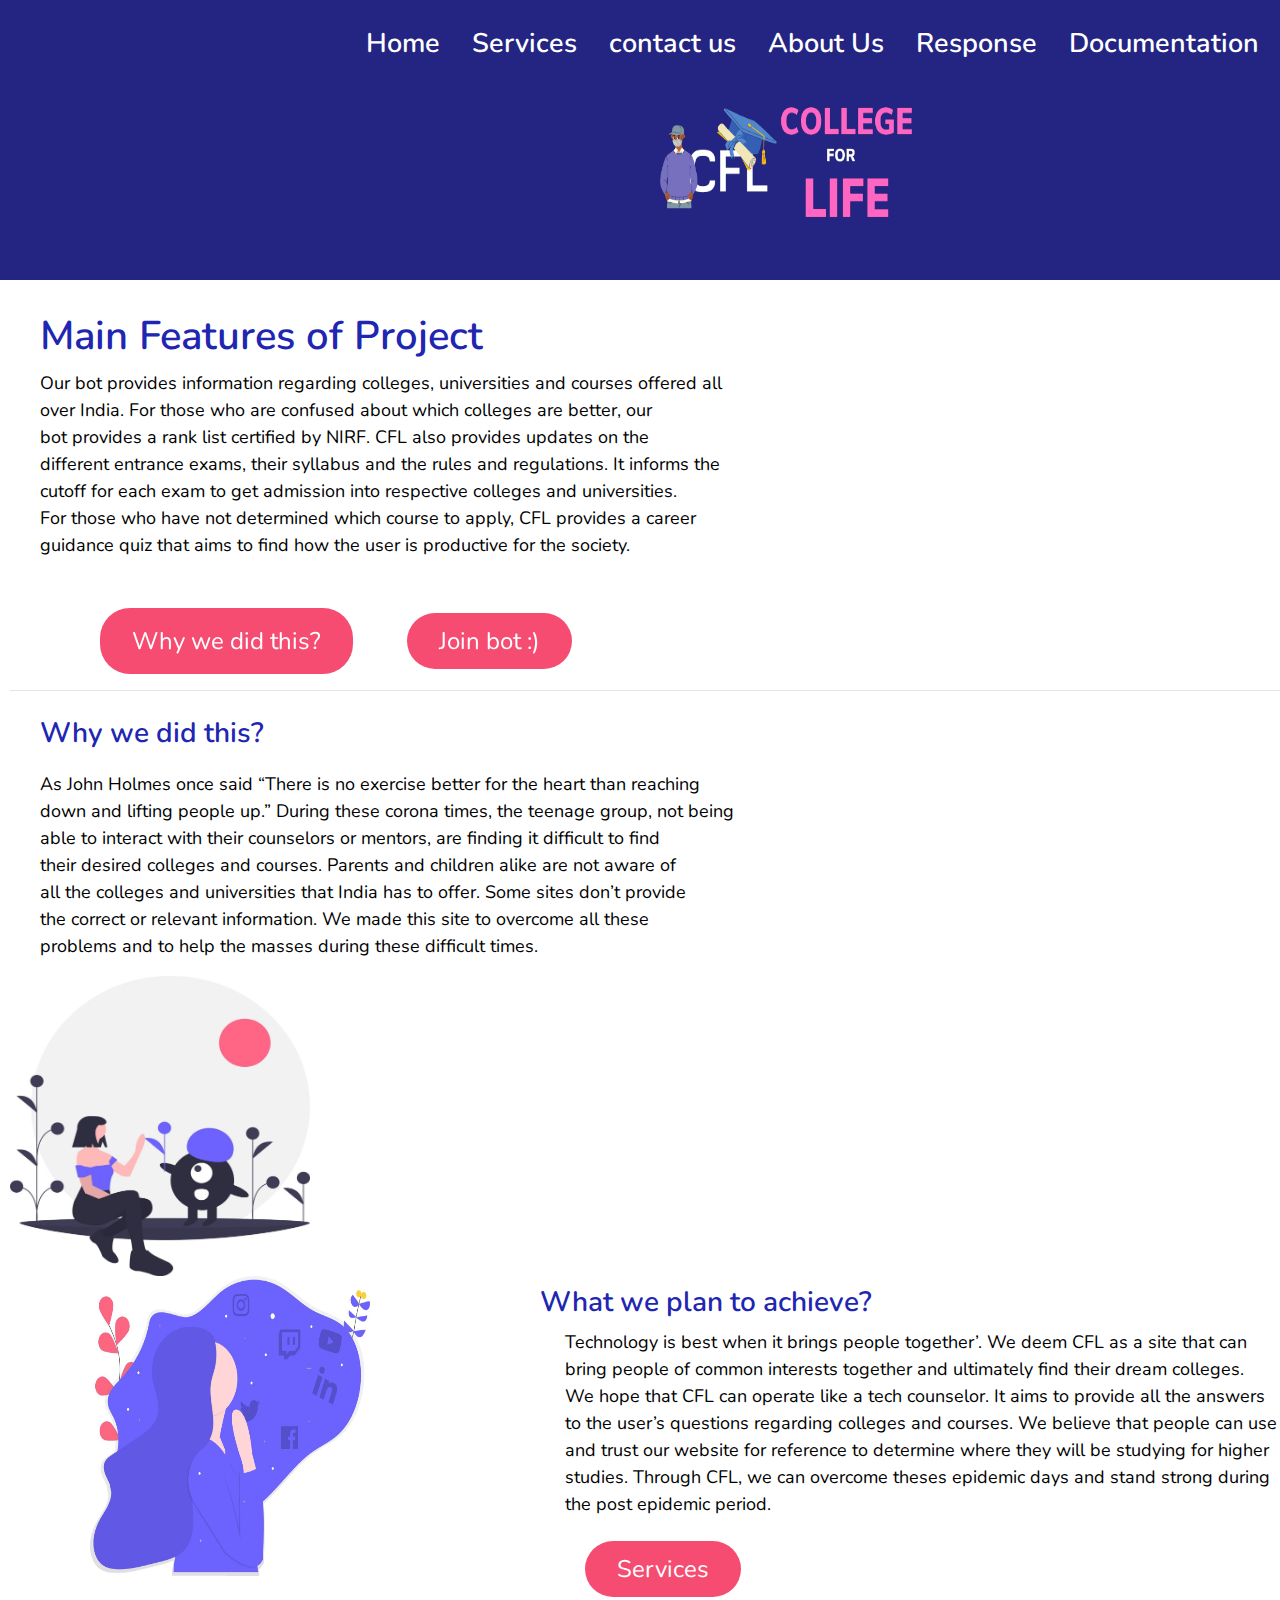
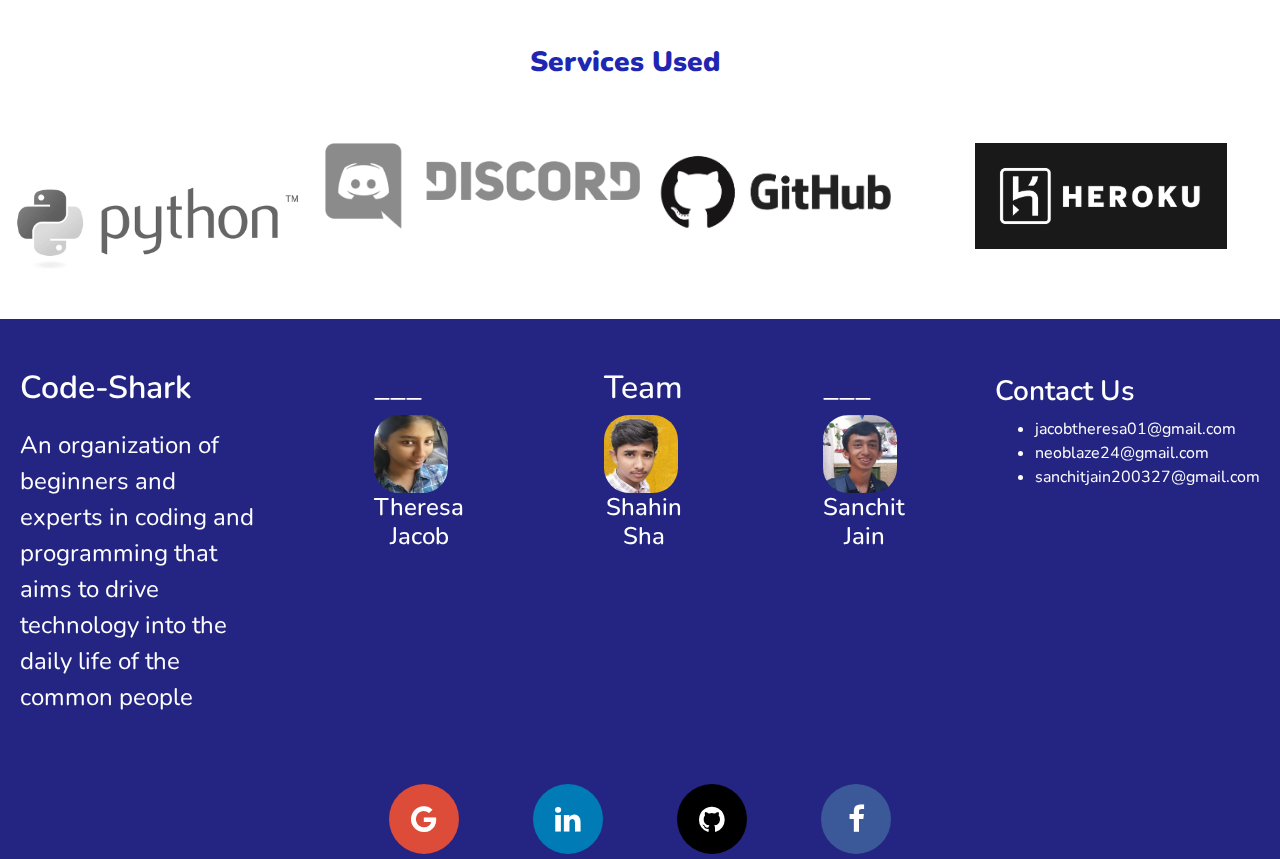
<file: index.html>
<html>
<head>
	<title> CFL Bot </title>
	<link rel="stylesheet" href="https://stackpath.bootstrapcdn.com/bootstrap/4.5.2/css/bootstrap.min.css" integrity="sha384-JcKb8q3iqJ61gNV9KGb8thSsNjpSL0n8PARn9HuZOnIxN0hoP+VmmDGMN5t9UJ0Z" crossorigin="anonymous">
	<link rel="stylesheet" href="https://cdnjs.cloudflare.com/ajax/libs/font-awesome/4.7.0/css/font-awesome.min.css">
    <meta charset="UTF-8">
	<link rel="stylesheet" href="index.css">
	<link href='https://fonts.googleapis.com/css?family=Roboto' rel='stylesheet'>
	<link href="https://fonts.googleapis.com/css2?family=Nunito:wght@300;600;800&family=Ubuntu:wght@300;400;500&display=swap" rel="stylesheet">
</head>
<body>
	<div class="topnav">
  		<a href="index.html" class="nav-item" id="n1">Home</a>
		<a href="services.html" id="n2">Services</a>
  		<a href="#about" id="n3">contact us</a>
		  <a href="#about" id="n4">About Us</a>
		  <a href="#about" id="n4">Response</a>
  		<a href="#home"class="logo-img"><img src= 'images/CFL Logo 2 PNG.png' width=320px height="200px"> </img> </a>
  		<a href="documentation.html" id="n3">Documentation</a>
	</div>
	<div class = "bodyrest">
		<div class="clearfix">
			<h1 class="headings">Main Features of Project</h1>
			<p class="para">Our bot provides information regarding colleges, universities and courses offered all <br>over India. For those who are confused about which colleges are better, our <br>bot provides a rank list certified by NIRF. CFL also provides updates on the <br>different entrance exams, their syllabus and the rules and regulations. It informs the<br> cutoff for each exam to get admission into respective colleges and universities. <br>For those who have not determined which course to apply, CFL provides a career<br> guidance quiz that aims to find how the user is productive for the society.</p>
		</div>
		<div class="utube">
			<iframe width="600px" height="300px"class="utube" src="https://www.youtube.com/embed/bQ_twlgJ4Yo" frameborder="0" allow="accelerometer; autoplay; encrypted-media; gyroscope; picture-in-picture" allowfullscreen></iframe>></iframe>
		</div>
		<div class="animated">
			<a href="#planHome" class="button" id="bt-1">Why we did this?</a>
			<a href="https://discord.gg/tr5vjMW" class="button" id="bt-3">Join bot :)</a>
		</div>
		<hr>
		<div>
			<a name="planHome"> </a>
			<div class="clearfix"style="padding-top: 10px; float:left">
				<h3 class="headings" align="left" id="h-1">Why we did this?</h3>
				<p class="para"> As John Holmes once said “There is no exercise better for the heart than reaching<br> down and lifting people up.” During these corona times, the teenage group, not being<br> able to interact with their counselors or mentors, are finding it difficult to find <br>their desired colleges and courses. Parents and children alike are not aware of <br>all the colleges and universities that India has to offer.  Some sites don’t provide <br>the correct or relevant information. We made this site to overcome all these <br>problems and to help the masses during these difficult times. </p>
				
			</div>
            <div>
                <img src="images/content header 1.jpg" height = "300px" width="300px" style="margin-left: auto;margin-right: auto"></div>
			<div style="margin-right: 3px; float:right">
				<a name="planHome"> </a>
				<h3 class="headings" id="h-2">What we plan to achieve?</h3>
				<p class="para">Technology is best when it brings people together’. We deem CFL as a site that can <br>bring people of common interests together and ultimately find their dream colleges.<br> We hope that CFL can operate like a tech counselor. It aims to provide all the answers<br> to the user’s questions regarding colleges and courses. We believe that people can use<br> and trust our website for reference to determine where they will be studying for higher<br> studies. Through CFL, we can overcome theses epidemic days and stand strong during <br>the post epidemic period.</p>
				<br>
				<br>
				<br>
				<a href="#ser" class="button" id="bt-2">Services</a>
			</div>
            <div>
                <img src="images/content header 2.jpg" height = "300px" width="280px" style="margin-left: 80px;margin-right: auto"></div>
		</div>
		
		<a name="serviceHome"> </a>
		<div class="clearfixOther"style="padding-top: 10px; float:left" id="ser">
			<h3 class="headings" align="center" id="h-3">Services Used</h3>
			<div class="row">
                <div class="usedservCol">
                    <img src="images/python.png" alt="Snow" style="width:100%; filter:grayscale(100%);">
                </div>
                <div class="usedservCol">
                    <img src="images/discord.png" alt="Forest" style="width:100%; filter:grayscale(100%);">
                </div>
                <div class="usedservCol">
                    <img src="images/github.png" alt="Mountains" style="width:80%">
                </div>
                <div class="usedservCol">
                    <img src="images/heroku.png" alt="Mountains" style="width:80%; filter:grayscale(100%);">
                </div>
            </div>
		</div>
	</div>
<footer class="foot">
        <div class="text-1" id="about">
            <h2 id="h-4">Code-Shark</h2>
            <p style="font-size: 24">An organization of beginners and experts in coding and programming that aims to drive technology into the daily life of the common people</p>
        </div>
        <div class="mem-2" id="i-1">
            <h2 class="ht">___</h2>
            <img src="images/Theresa.png" alt="Theresa" class="mem-img">
            <h4 align="center">Theresa Jacob</h4>
        </div>
        <div class="mem-2" id="i-2">
            <h2 class="ht">Team</h2>
            <img src="images/shahin.jpg" alt="" class="mem-img">
            <h4 align="center">Shahin Sha</h4>
        </div>
        <div class="mem-2" id="i-3">
            <h2 class="ht">___</h2>
            <img src="images/sanchit.jpg" alt="" class="mem-img">
            <h4 align="center">Sanchit Jain</h4>
        </div>
        <div class="cont-3" id="cont">
        	<br> <br><br> <br>
            <h3 id="h-5">Contact Us</h3>
            <ul>
                <li>jacobtheresa01@gmail.com</li>
                <li>neoblaze24@gmail.com</li>
                <li>sanchitjain200327@gmail.com</li>
            </ul>
        </div>
    
    <hr>
</footer>
<div class="social">
	<br>
	<br>
	<a href="#" class="fa fa-google"></a>
	<a href="#" class="fa fa-linkedin"></a>
	<a href="#" class="fa fa-github"></a>
	<a href="#" class="fa fa-facebook"></a>
</div>
</body>
</html>
</file>
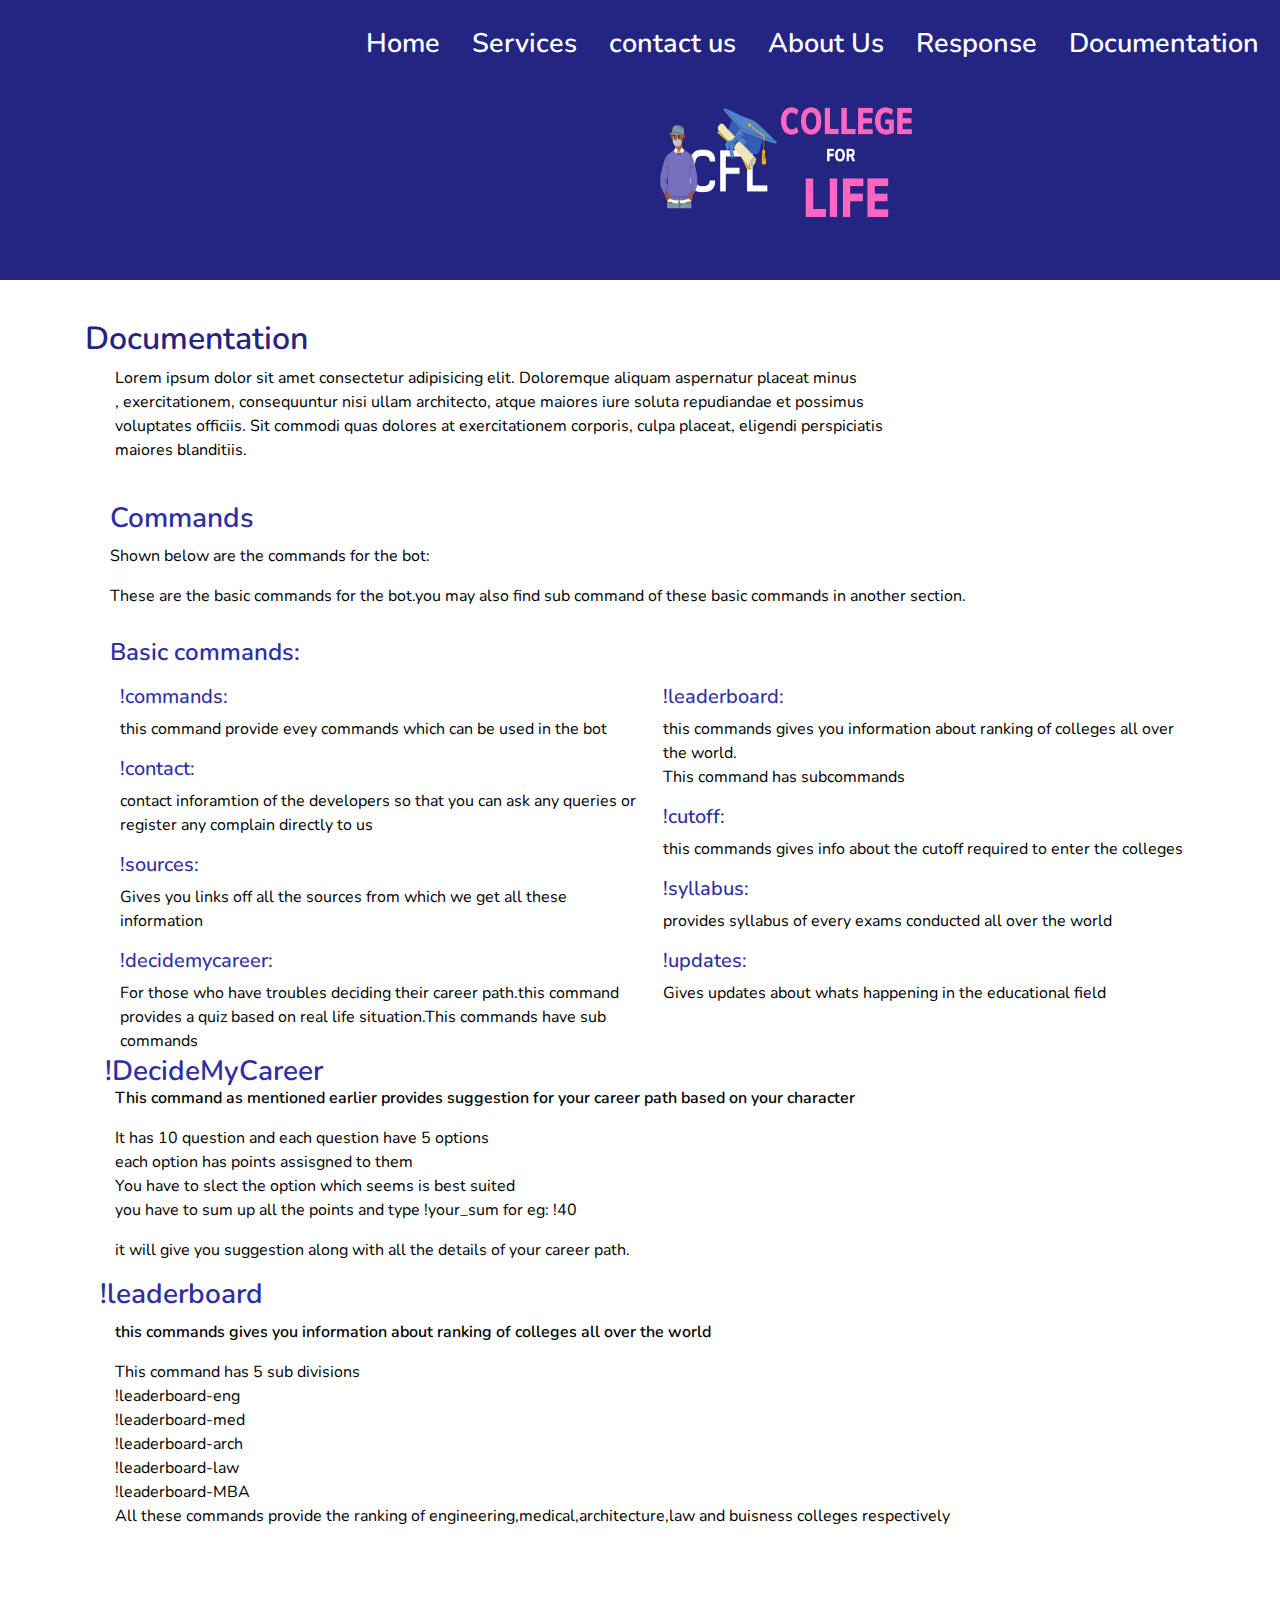
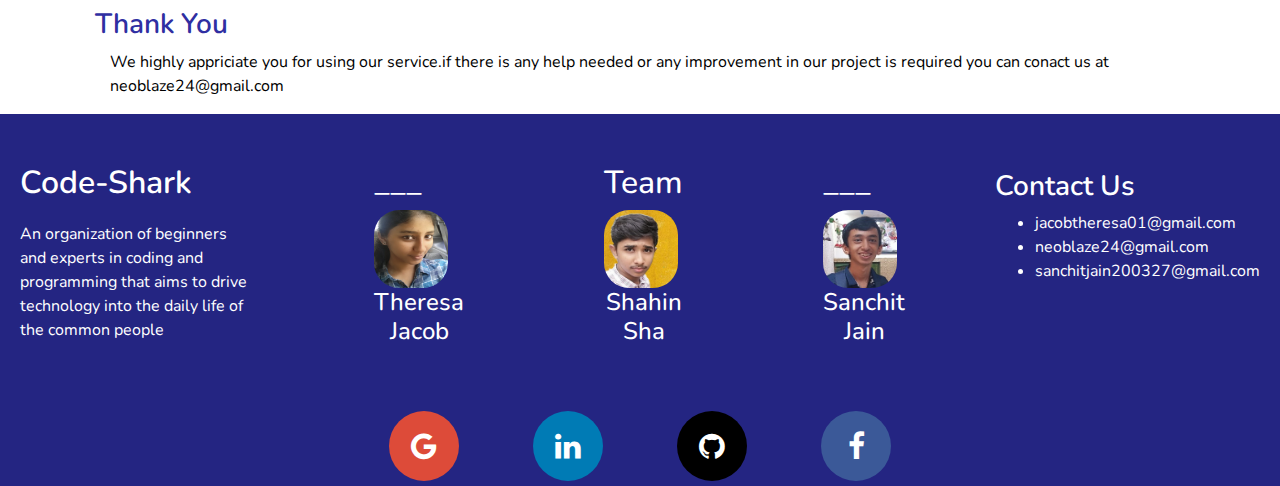
<file: documentation.html>
<!DOCTYPE html>
<html lang="en">
    <head>
        <title> Some Random College thingy </title>
        <link rel="stylesheet" href="https://stackpath.bootstrapcdn.com/bootstrap/4.5.2/css/bootstrap.min.css" integrity="sha384-JcKb8q3iqJ61gNV9KGb8thSsNjpSL0n8PARn9HuZOnIxN0hoP+VmmDGMN5t9UJ0Z" crossorigin="anonymous">
        <link rel="stylesheet" href="https://cdnjs.cloudflare.com/ajax/libs/font-awesome/4.7.0/css/font-awesome.min.css">
        <meta charset="UTF-8">
        <link rel="stylesheet" href="index.css">
        <link href='https://fonts.googleapis.com/css?family=Roboto' rel='stylesheet'>
        <link href="https://fonts.googleapis.com/css2?family=Nunito:wght@300;600;800&family=Ubuntu:wght@300;400;500&display=swap" rel="stylesheet">
    </head>
<body>
    <div class="topnav">
        <a href="index.html" class="nav-item" id="n1">Home</a>
      <a href="services.html" id="n2">Services</a>
        <a href="#about" id="n3">contact us</a>
        <a href="#about" id="n4">About Us</a>
        <a href="#about" id="n4">Response</a>
        <a href="#home"class="logo-img"><img src= 'images/CFL Logo 2 PNG.png' width=320px height="200px"> </img> </a>
        <a href="documentation.html" id="n3">Documentation</a>
    </div>
        <div class="container">
            <div class="main">
                <h2 id="h-11">Documentation</h2>
                <p id="para-1">Lorem ipsum dolor sit amet consectetur adipisicing elit. Doloremque aliquam aspernatur placeat minus<br>, exercitationem, consequuntur nisi ullam architecto, atque maiores iure soluta repudiandae et possimus<br> voluptates officiis. Sit commodi quas dolores at exercitationem corporis, culpa placeat, eligendi perspiciatis<br> maiores blanditiis.</p>
            </div>
            <div class="commands">
                <h3 id="h-22">Commands</h3>
                <p id="para-2">Shown below are the commands for the bot:</p>
                <p>These are the basic commands for the bot.you may also find sub command of these basic commands in another section.</p>
                <div class="row1">
                <h4 id="h4">Basic commands:</h4>
                <div class="column1">
                <h5>!commands:</h5>
                <p>this command provide evey commands which can be used in the bot</p>
                <h5>!contact:</h5>
                <p>contact inforamtion of the developers so that you can ask any queries or<br> register any complain directly to us</p>
                <h5>!sources:</h5>
                <p>Gives you links off all the sources from which we get all these information</p>
                <h5>!decidemycareer:</h5>
                <p>For those who have troubles deciding their career path.this command provides a quiz based on real life situation.This commands have sub commands</p>
                </div>
                <div class="column1">
                <h5>!leaderboard:</h5>
                <p>this commands gives you information about ranking of colleges all over the world.<br>This command has subcommands</p>
                <h5>!cutoff:</h5>
                <p>this commands gives info about the cutoff required to enter the colleges</p>
                <h5>!syllabus:</h5>
                <p>provides syllabus of every exams conducted all over the world</p>
                <h5>!updates:</h5>
                <p>Gives updates about whats happening in the educational field</p>
                </div>
                </div>
            </div>
            <div class="decidemycareer">
                <h3 id="h-33">!DecideMyCareer</h3>
                <p id="para-3">This command as mentioned earlier provides suggestion for your career path based on your character</p>
                <p>It has 10 question and each question have 5 options<br>each option has points assisgned to them<br>You have to slect the option which seems is best suited<br>
                you have to sum up all the points and type !your_sum for eg: !40</p>
                <p>it will give you suggestion along with all the details of your career path.</p>
            </div>
            <div class="leaderboard">
                <h3 id="h-44">!leaderboard</h3>
                <p id="para-4">this commands gives you information about ranking of colleges all over the world</p>
                <p>This command has 5 sub divisions<br>!leaderboard-eng<br>!leaderboard-med<br>!leaderboard-arch<br>!leaderboard-law<br>!leaderboard-MBA<br>All these commands provide the ranking of engineering,medical,architecture,law and buisness colleges respectively</p>
            </div>
            <div class="thanku">
                <h3 id="h-55">Thank You</h3>
                <p id="para-5">We highly appriciate you for using our service.if there is any help needed or any improvement in our project is required you can conact us at neoblaze24@gmail.com</p>
            </div>
        </div>
        <footer class="foot">
            <div class="text-1" id="about">
                <h2 id="h-4">Code-Shark</h2>
                <p style="font-size: 24">An organization of beginners and experts in coding and programming that aims to drive technology into the daily life of the common people</p>
            </div>
            <div class="mem-2" id="i-1">
                <h2 class="ht">___</h2>
                <img src="images/Theresa.png" alt="Theresa" class="mem-img">
                <h4 align="center">Theresa Jacob</h4>
            </div>
            <div class="mem-2" id="i-2">
                <h2 class="ht">Team</h2>
                <img src="images/shahin.jpg" alt="" class="mem-img">
                <h4 align="center">Shahin Sha</h4>
            </div>
            <div class="mem-2" id="i-3">
                <h2 class="ht">___</h2>
                <img src="images/sanchit.jpg" alt="" class="mem-img">
                <h4 align="center">Sanchit Jain</h4>
            </div>
            <div class="cont-3" id="cont">
                <br> <br><br> <br>
                <h3 id="h-5">Contact Us</h3>
                <ul>
                    <li>jacobtheresa01@gmail.com</li>
                    <li>neoblaze24@gmail.com</li>
                    <li>sanchitjain200327@gmail.com</li>
                </ul>
            </div>
        
        <hr>
    </footer>
    <div class="social">
        <br>
        <br>
        <a href="#" class="fa fa-google"></a>
        <a href="#" class="fa fa-linkedin"></a>
        <a href="#" class="fa fa-github"></a>
        <a href="#" class="fa fa-facebook"></a>
    </div>
    
</body>
</html>
</file>
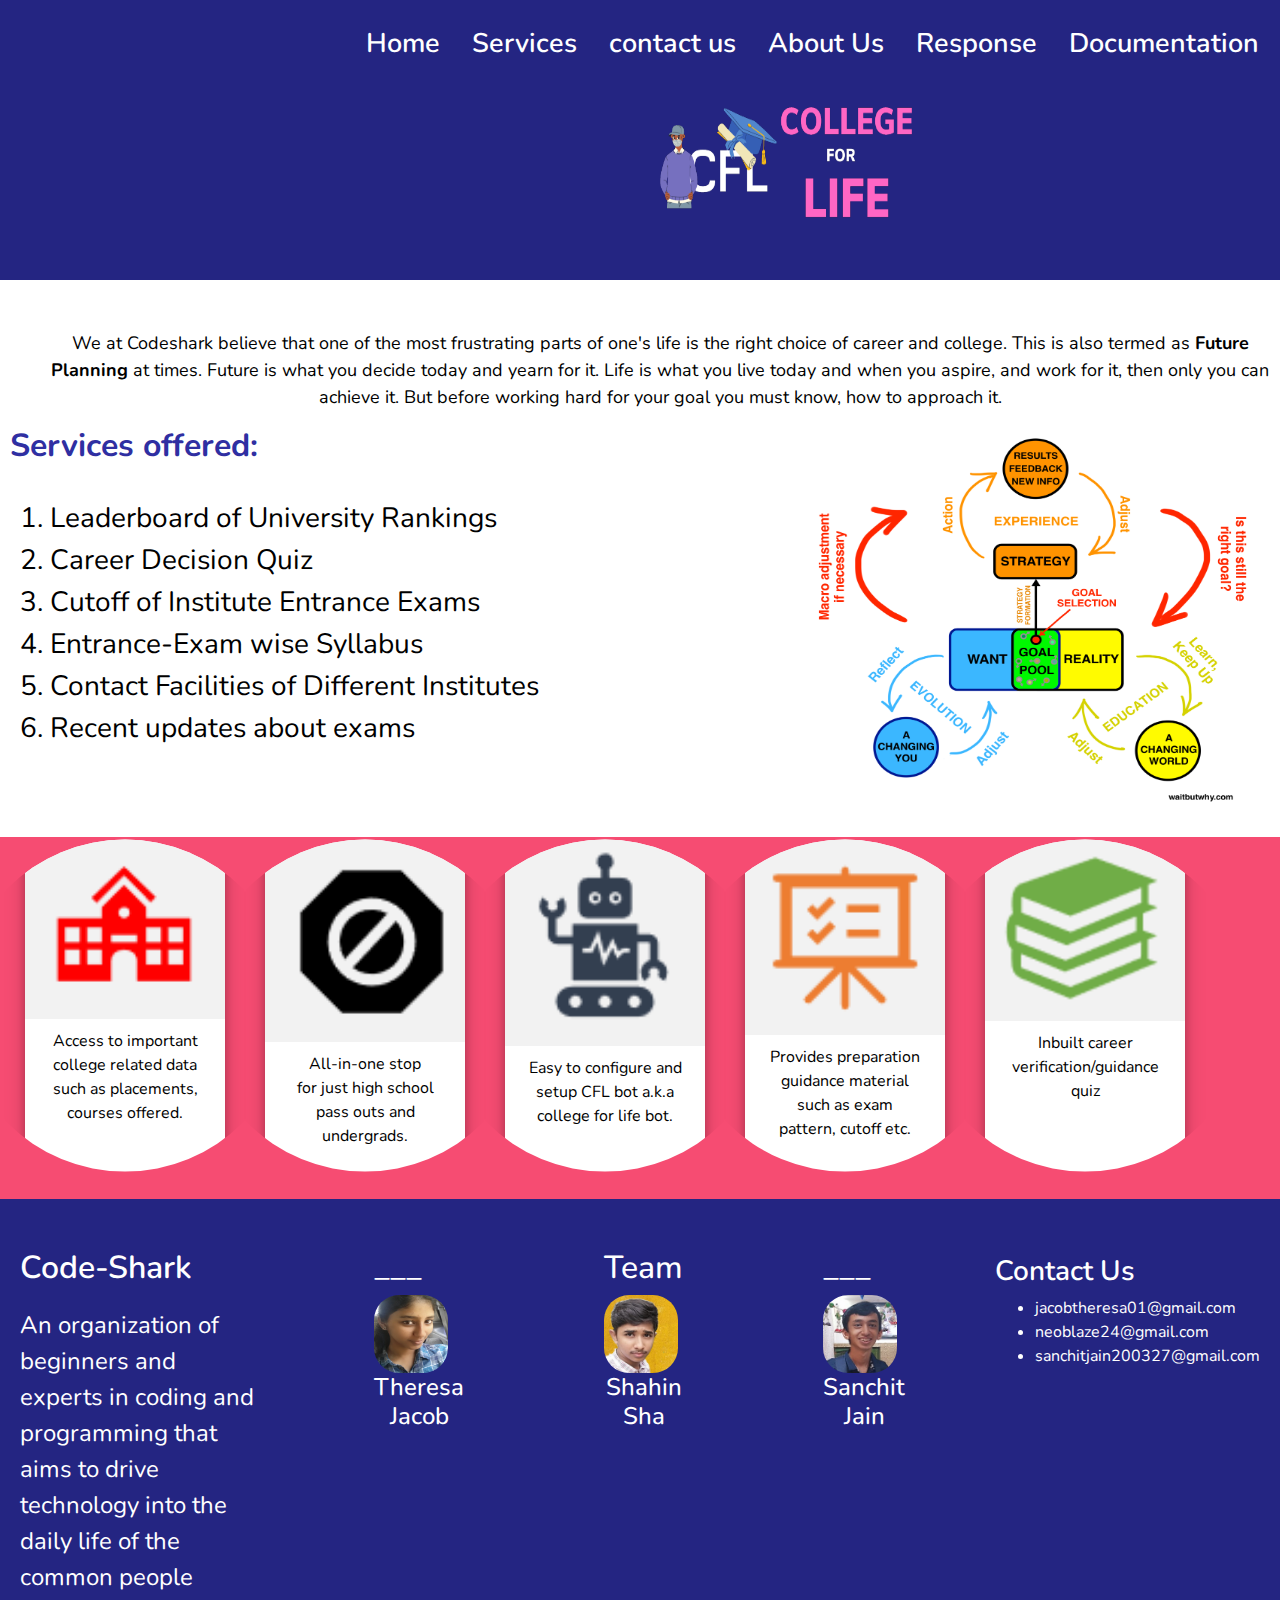
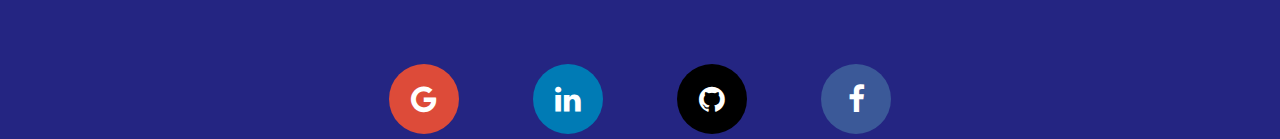
<file: services.html>
<html>
<head>
	<title> Some Random College thingy </title>
	<link rel="stylesheet" href="https://stackpath.bootstrapcdn.com/bootstrap/4.5.2/css/bootstrap.min.css" integrity="sha384-JcKb8q3iqJ61gNV9KGb8thSsNjpSL0n8PARn9HuZOnIxN0hoP+VmmDGMN5t9UJ0Z" crossorigin="anonymous">
	<link rel="stylesheet" href="https://cdnjs.cloudflare.com/ajax/libs/font-awesome/4.7.0/css/font-awesome.min.css">
    <meta charset="UTF-8">
	<link rel="stylesheet" href="index.css">
	<link href='https://fonts.googleapis.com/css?family=Roboto' rel='stylesheet'>
	<link href="https://fonts.googleapis.com/css2?family=Nunito:wght@300;600;800&family=Ubuntu:wght@300;400;500&display=swap" rel="stylesheet">
</head>
<body>
	<div class="topnav">
		<a href="index.html" class="nav-item" id="n1">Home</a>
	  <a href="services.html" id="n2">Services</a>
		<a href="#about" id="n3">contact us</a>
		<a href="#about" id="n4">About Us</a>
        <a href="#about" id="n4">Response</a>
		<a href="#home"class="logo-img"><img src= 'images/CFL Logo 2 PNG.png' width=320px height="200px"> </img> </a>
		<a href="documentation.html" id="n3">Documentation</a>
  </div>
 	<div class="bodyrest">
		<p class="para" align="center" >We at Codeshark believe that one of the most frustrating parts of one's life is the right choice of career and college. This is also termed as<b> Future Planning </b> at times. Future is what you decide today and yearn for it. Life is what you live today and when you aspire, and work for it, then only you can achieve it. But before working hard for your goal you must know, how to approach it.</p>

		<div>
		<img src="images/graph.png" height="400px" width="500px" class="wrapImage"></div>
		<h2 align="left" style="color: #2F2FA2;background: white; width: 75%"><b>Services offered:</b></h2>
		<br>
		<ol type="1">
			<li style="font-size: 28; color: black"> Leaderboard of University Rankings </li>
			<li style="font-size: 28; color: black"> Career Decision Quiz </li>
			<li style="font-size: 28; color: black"> Cutoff of Institute Entrance Exams </li>
			<li style="font-size: 28; color: black"> Entrance-Exam wise Syllabus </li>
			<li style="font-size: 28; color: black"> Contact Facilities of Different Institutes </li>
			<li style="font-size: 28; color: black"> Recent updates about exams </li>
			<br> <br>
		</ol>
	</div>

 	</div>
 	<br>
 	<!--Services Heading & content start-->
 	
 <!--Icon based Services dashboard-->
	<div class="servicedashbd">
		
		<div class="row">
  			<div class="column">
    			<img src="images/1.png" alt="Snow" style="width:100%">
    			<div class="servicetext">
  					<p align="center"> Access to important college related data such as placements, courses offered. </p>
  				</div>

  			</div>
			<div class="column">
    			<img src="images/2.png" alt="Forest" style="width:100%">
    			<div class="servicetext">
  					<p align="center"> All-in-one stop for just high school pass outs and undergrads.</p>
  				</div>
  			</div>
  			<div class="column">
    			<img src="images/3.png" alt="Mountains" style="width:100%">
    			<div class="servicetext">
  					<p align="center"> Easy to configure and setup CFL bot a.k.a college for life bot.</p>
  				</div>
  			</div>
  			<div class="column">
    			<img src="images/4.png" alt="Mountains" style="width:100%">
    			<div class="servicetext">
  					<p align="center"> Provides preparation guidance material such as exam pattern, cutoff etc.</p>
  				</div>
  			</div>
  			<div class="column">
    			<img src="images/5.png" alt="Mountains" style="width:100%">
    			<div class="servicetext">
  					<p align="center"> Inbuilt career verification/guidance quiz </p>
  				</div>
  			</div>
		</div>
	</div>

<footer class="foot">
        <div class="text-1" id="about">
            <h2 id="h-4">Code-Shark</h2>
            <p style="font-size: 24">An organization of beginners and experts in coding and programming that aims to drive technology into the daily life of the common people</p>
        </div>
        <div class="mem-2" id="i-1">
            <h2 class="ht">___</h2>
            <img src="images/Theresa.png" alt="Theresa" class="mem-img">
            <h4 align="center">Theresa Jacob</h4>
        </div>
        <div class="mem-2" id="i-2">
            <h2 class="ht">Team</h2>
            <img src="images/shahin.jpg" alt="" class="mem-img">
            <h4 align="center">Shahin Sha</h4>
        </div>
        <div class="mem-2" id="i-3">
            <h2 class="ht">___</h2>
            <img src="images/sanchit.jpg" alt="" class="mem-img">
            <h4 align="center">Sanchit Jain</h4>
        </div>
        <div class="cont-3" id="cont">
        	<br> <br><br> <br>
            <h3 id="h-5">Contact Us</h3>
            <ul>
                <li>jacobtheresa01@gmail.com</li>
                <li>neoblaze24@gmail.com</li>
                <li>sanchitjain200327@gmail.com</li>
            </ul>
        </div>
    
    <hr>
</footer>
<div class="social">
	<br>
	<br>
	<a href="#" class="fa fa-google"></a>
	<a href="#" class="fa fa-linkedin"></a>
	<a href="#" class="fa fa-github"></a>
	<a href="#" class="fa fa-facebook"></a>
</div>
</body>
</html>
</file>
<file: index.css>
/* Add a black background color to the top navigation */
.topnav {
  background-color: #242582;
  overflow: hidden;
}

/* Style the links inside the navigation bar */
.topnav a {
  float: left;
  color: white;
  text-align: center;
  padding: 24px 16px;
  text-decoration: none;
  font-size: 27px;
}

/* Change the color of links on hover */
.topnav a:hover {
  color: cyan;
}

/* Add a color to the active/current link */
.topnav a.active {
  background-color: #2F2FA2;
  color: white;

}
body {
  background-color: white;
  color: white;
  font-family: 'Nunito', sans-serif;
}
.nav-item{
  margin-left: 350px;
}
.topnav{
  font-family: 'Nunito', sans-serif;
  font-weight: 600;
}
.topnav a.logo-img{
  padding-top: 50px;
  padding-bottom: 30px;
  padding-left: 1px;
  margin-left: -450px;
}
.bodyrest{
  padding-top: 40px;
  margin-left: 10px;
}
.bodyrest div.utube{
  text-align: right;
  margin-right: 10px;
  margin-top: -250px;
}
.clearfix h1.headings{
  margin-left: 30px;
  color: #2026b2;
  margin-top: -8px;
  font-family: 'Nunito', sans-serif;
  font-weight: 600;

}
.headings{
  margin-left: 5px;
  color: #2026b2;
}
#bt-1{
  margin-left: 90px;
  margin-top: -65px;
  border-radius: 30px;
}

#bt-2{
  margin-left: 50px;
  margin-right: 130px;
  margin-top: -65px;
  border-radius: 30px;
  background-color: #F64C72;
  color: white;
  font-size: 24;
  padding: 10px 32px;
  text-align: center;
  text-decoration: none;
  display: inline-block;
}
#bt-3{
  margin-left: 50px;
  margin-right: 130px;
  margin-top: -65px;
  border-radius: 30px;
  background-color: #F64C72;
  color: white;
  font-size: 24;
  padding: 10px 32px;
  text-align: center;
  text-decoration: none;
  display: inline-block;
}
#bt-1{
  transition: transform .2s;
}
#bt-1:hover{
  background-color: cyan;
  cursor: pointer;
  transform: scale(0.8);
}
#bt-2{
  transition: transform .2s;
}
#bt-2:hover{
  background-color: cyan;
  cursor: pointer;
  transform: scale(0.8);
}
.para{
  color:black;
  font-size: 18;
  margin-left: 30px;
  margin-top:10px;
}
.clearfix{
  overflow:auto;
  width: 1000px;
}
.animated a.button{
  background-color: #F64C72;
  border:none;
  color: white;
  font-size: 24;
  padding: 15px 32px;
  text-align: center;
  text-decoration: none;
  display: inline-block;
}
#h-1{
  font-weight: 600;
  margin-left: 30px;
  margin-bottom: 20px;
}
#h-2{
  font-weight: 600;
  margin-top: 10px;
  margin-right: 30px;
}
.para{
  color: black;
}
.clearfixOther{
  overflow: auto;
  width: 100%;
}
#h-3{
  font-weight: 900;
  margin-top: 30px;
  margin-left: -40px;
  padding-bottom: 50px;
}

/* footer code */
footer {
    display: flex;
    background-color: #242582;
    padding-left: 20px;
    padding-right: 20px;
}
#h-4{
  padding-top: 50px;
  font-weight: 600;
  margin-bottom: 20px;
}
#h-5{
  font-weight: 600;
  margin-top: -40px;
}
#i-1,
#i-2,
#i-3 {
    padding-left: 20px;
    margin-left: 100px;
    padding-right: 20px;
    margin-top: 50px;
}
#i-3 {
    padding-right: 90px;
}

.social {
  justify-content: center;
  text-align: center;
  background-color: #242582;
  
}
.fa {
  padding: 20px;
  font-size: 30px;
  width: 70px;
  text-align: center;
  text-decoration: none;
  margin: 5px 35px;
  border-radius: 50%;
}
.fa:hover {
  background-color: #3CB7A1;
}
.fa-facebook {
  background: #3B5998;
  color: white;
}
.fa-google {
  background: #dd4b39;
  color: white;
}
.fa-linkedin {
  background: #007bb5;
  color: white;
}
.fa-github {
  background: black;
  color: white;
}
.mem-img{
    width:74px;
    height:78px;
    border-radius: 25px;
    transition: transform .2s;
}
.mem-img:hover{
    transform: scale(1.5);
}
.iconimg{
  width:200px;
  height:200px;
  border-radius: 15px;
  margin-left: 10px;
  transition: transform .2s;
}
.icon-text{
  color:#2F2FA2;
  padding: 10px 20px;
  font-size: 24;
  font-family: "Century Gothic";
  font-weight: 900;
}
.iconimg:hover .overlay{
  opacity: 1;
}

.overlay {
  position: absolute;
  top: 0;
  bottom: 0;
  left: 0;
  right: 0;
  height: 100%;
  width: 100%;
  opacity: 0;
  transition: .5s ease;
  background-color: #008CBA;
}
.servicedashbd{
  width:100%;
  padding-left: 20px;
    padding-right: 20px;
  background-color: #F64C72;
}
.column{
  margin-right: 20px;
  margin-left: 20px;
  clip-path: circle(60%);
  width: 200px;
  background-color: white;
  box-shadow: 0 4px 8px 0 rgba(0, 0, 0, 0.2), 0 6px 20px 0 rgba(0, 0, 0, 0.19);
  margin-bottom: 25px;
}
.servicetext{
  text-align: center;
  padding: 10px 20px;
  color: black;
}

.column:hover{
  transform: scale(1.5);
}
.wrapImage {
  display: block;
  padding-left: 30px;
  padding-bottom: 20px;
  margin-left: auto;
  margin-right: 10px;
  border:transparent;
  border-radius: 15px;
  float:right;
  overflow: hidden;
}
.usedservCol{
  flex: 25%;
  padding: 5px;
}

.container{
  color:black;
}
#h-11{
  color: #242582;
  font-weight: 600;
  margin-top: 40px;
}
#para-1{
  margin-left: 30px;
}
.commands{
  margin-top: 40px;
  margin-left: 25px;
}

#h-22{
  font-weight: 600;
  color: #2F2FA2;
}
#h4{
  margin-top: 30px;
  color: #2F2FA2;
  font-weight: 600;
}
.commands h5{
  color: #2F2FA2;
}
.column1 {
  float: left;
  width: 50%;
  padding: 10px;
  height: 300px; /* Should be removed. Only for demonstration */
}

/* Clear floats after the columns */
.row1:after {
  content: "";
  display: table;
  clear: both;
}
#h-33{
  color: #2F2FA2;
  margin-top: 80px;
  margin-left: -10px;
  font-weight: 600;
}
#para-3{
  margin-top: -10px;
  font-weight: 600;
}
.decidemycareer{
  padding-left: 30px;
}
.leaderboard{
  margin-left: 30px;
}
#h-44{
  color: #2F2FA2;
  font-weight: 600;
  margin-left: -15px;
}
#para-4{
  font-weight: 600;
}
.thanku{
  margin-top: 80px;
  margin-left: 25px;
}
#h-55{
  margin-left: -15px;
  color: #2F2FA2;
  font-weight: 600;
}
</file>
